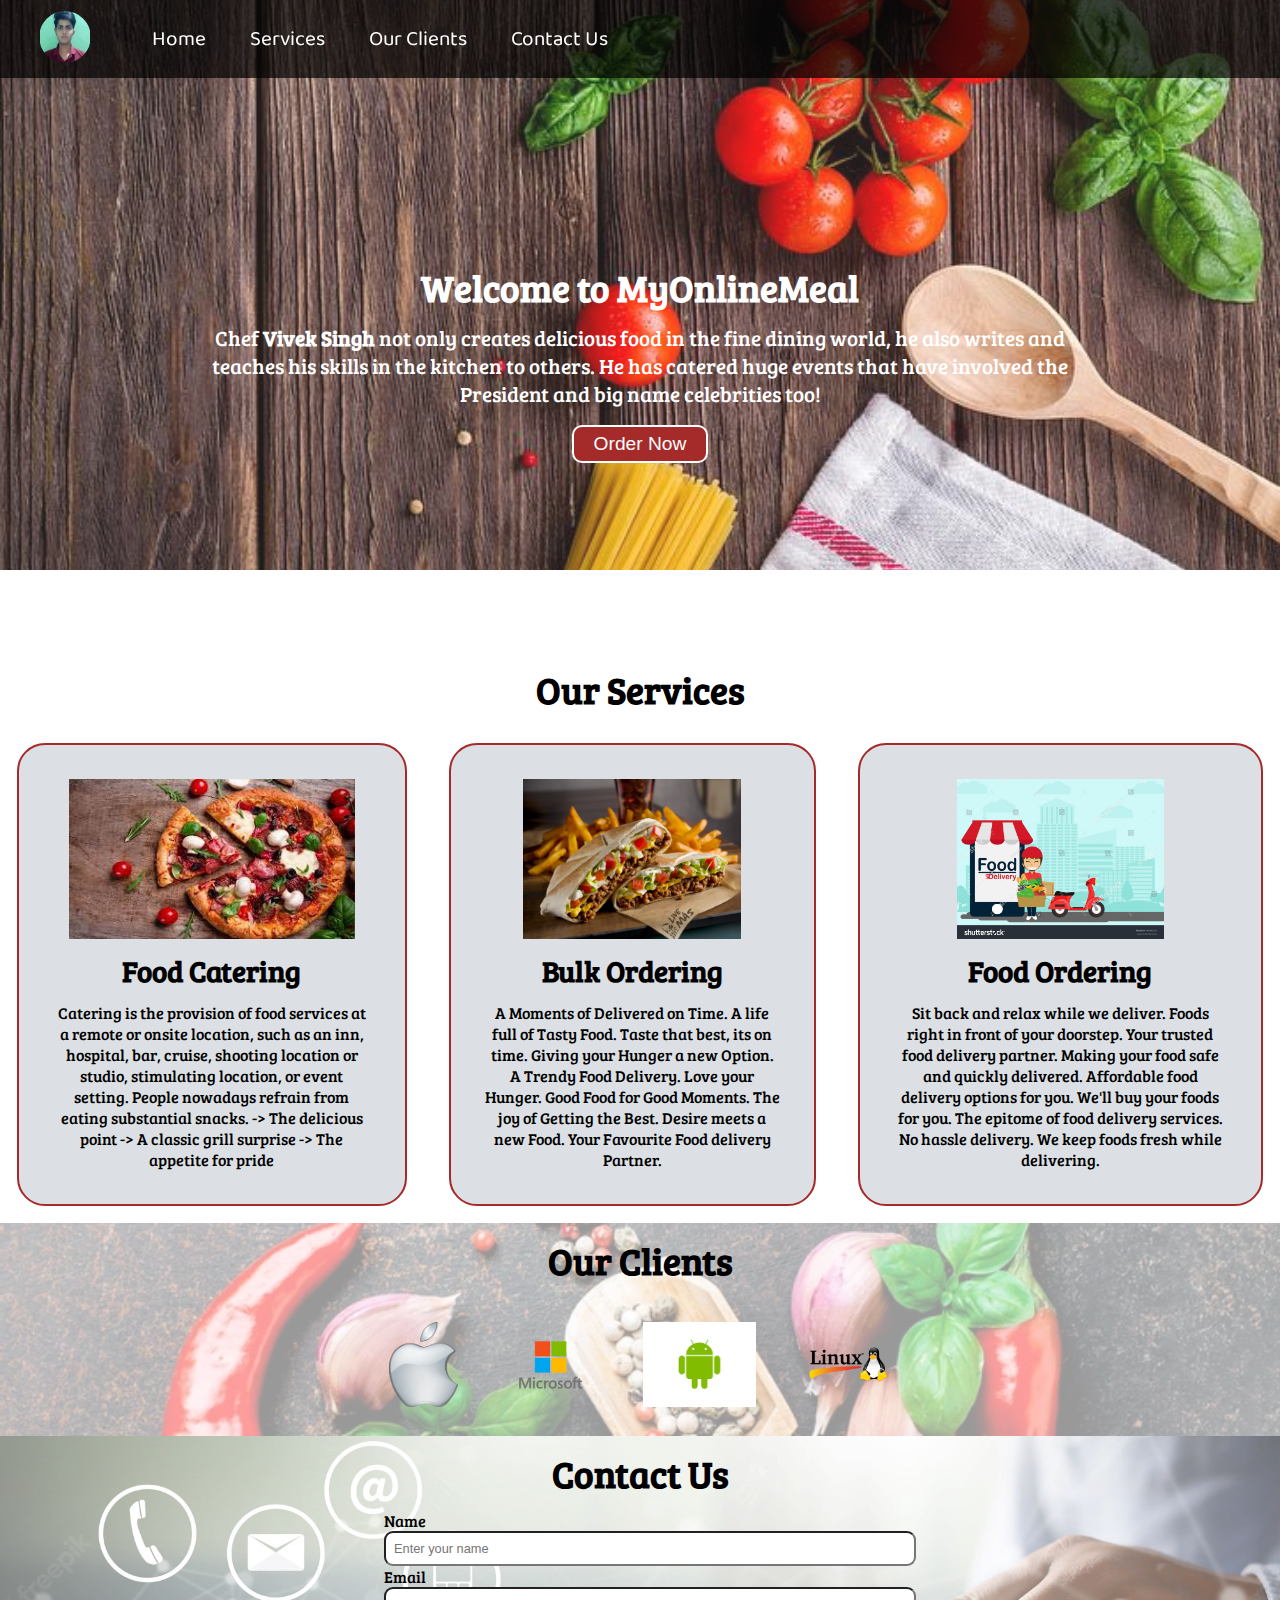
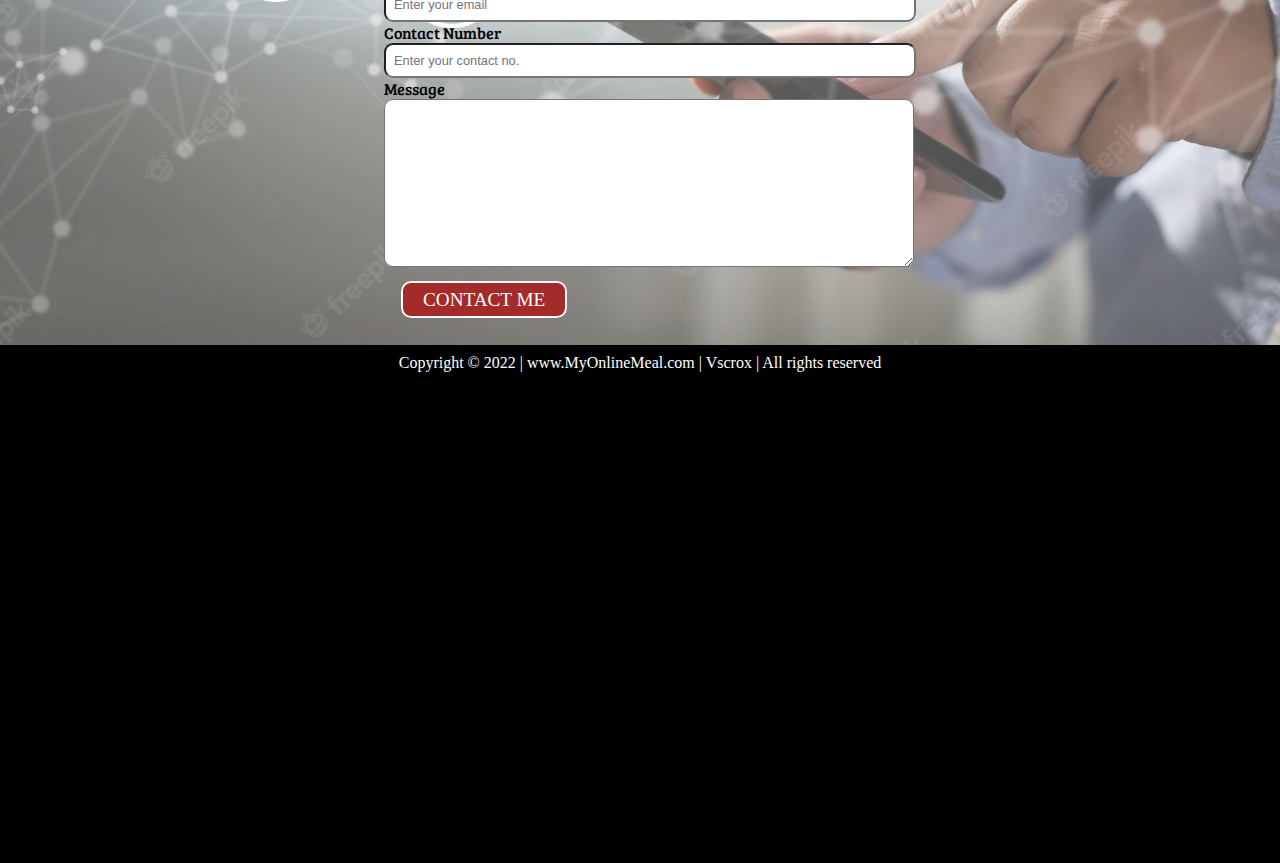
<file: index.html>
<!DOCTYPE html>
<html lang="en">
<head>
    <meta charset="UTF-8">
    <meta http-equiv="X-UA-Compatible" content="IE=edge">
    <meta name="viewport" content="width=device-width, initial-scale=1.0">
    <title>MyOnlineMeal.com | Vivek</title>
    <link rel="shortcut icon" href="favicon.ico" type="image/x-icon">
    <link rel="stylesheet" href="css/style.css">
    <link rel="stylesheet" media="screen and (max-width: 1035px)" href="css/phone.css">
</head>
<body>
    <nav id="navbar">
        <div id="logo">
            <img width="50px" src="logo.jpg" alt="MyOnlineMeal.com">
        </div>
        <ul>
            <li class="item"><a href="#home">Home</a></li>
            <li class="item dropdown">
                <a href="#services-container">Services</a>
                <div class="dropdown-content">
                    <a href="Drum-Kit-Starting-Files/index2.html">Games</a>
<!--                     <a href="Gym website/index3.html">Gym</a> -->
                </div>
            </li>
            <li class="item dropdown">
                <a href="#client-section">Our Clients</a>
                <div class="dropdown-content">
                    <a href="https://en.wikipedia.org/wiki/Android_(operating_system)">Android</a>
                    <a href="https://en.wikipedia.org/wiki/IOS">iOS</a>
                    <a href="https://en.wikipedia.org/wiki/Linux">Linux</a>
                </div>
            </li>
            <li class="item dropdown">
                <a href="#contact">Contact Us</a>
                <div class="dropdown-content">
                    <a href="#contact">E-Mail</a>
                    <a href="#contact">Whatsapp</a>
                    <a href="#contact">Instagram</a>
                    <a href="#contact">LinkedIn</a>
                </div>
            </li>
        </ul>
    </nav>

    <section id="home">
        <h1 class="h-primary">Welcome to MyOnlineMeal</h1>
        <p>Chef <strong id="chef"> Vivek Singh </strong> not only creates delicious food in the fine dining world, he also writes and teaches his skills in the kitchen to others. He has catered huge events that have involved the President and big name celebrities too!</p>
        <button class="btn" onclick="location.href='https://www.zomato.com/'">Order Now</button>
    </section>

    <section id="services-container">
        <h1 class="h-primary center">Our Services</h1>
        <div id="services">
            <div class="box">
                <img src="img/1.jpg" alt="">
                <h2 class="h-secondary center">Food Catering</h2>
                <p class="center">Catering is the provision of food services at a remote or onsite location, such as an inn, hospital, bar, cruise, shooting location or studio, stimulating location, or event setting. People nowadays refrain from eating substantial snacks.
                    -> The delicious point
                    -> A classic grill surprise
                    -> The appetite for pride
                </p>
            </div>
            <div class="box">
                <img src="img/2.jpg" alt="">
                <h2 class="h-secondary center">Bulk Ordering</h2>
                <p class="center">A Moments of Delivered on Time.
                    A life full of Tasty Food.
                    Taste that best, its on time.
                    Giving your Hunger a new Option.
                    A Trendy Food Delivery.
                    Love your Hunger.
                    Good Food for Good Moments.
                    The joy of Getting the Best.
                    Desire meets a new Food.
                    Your Favourite Food delivery Partner.
                </p>
            </div>
            <div class="box">
                <img src="img/3.jpg" alt="">
                <h2 class="h-secondary center">Food Ordering</h2>
                <p class="center">Sit back and relax while we deliver.
                    Foods right in front of your doorstep.
                    Your trusted food delivery partner.
                    Making your food safe and quickly delivered.
                    Affordable food delivery options for you.
                    We'll buy your foods for you.
                    The epitome of food delivery services.
                    No hassle delivery.
                    We keep foods fresh while delivering.
                </p>
            </div>
        </div>
    </section>

    <section id="client-section">
        <h1 class="h-primary center">Our Clients</h1>
        <div id="clients">
            <div class="client-item">
                <img src="img/logo1.jpg" alt="Our Client">
            </div>
            <div class="client-item">
                <img src="img/logo2.png" alt="Our Client">
            </div>
            <div class="client-item">
                <img src="img/logo3.png" alt="Our Client">
            </div>
            <div class="client-item">
                <img src="img/logo4.png" alt="Our Client">
            </div>
        </div>
    </section>

    <section id="contact">
        <h1 class="h-primary center">Contact Us</h1>
        <div id="contact-box">
            <form action="">
                <div class="form-group">
                    <label for="name">Name</label>
                    <input type="text" name="name" id="name" placeholder="Enter your name" required>
                </div>
                <div class="form-group">
                    <label for="email">Email</label>
                    <input type="email" name="name" id="email" placeholder="Enter your email" required>
                </div>
                <div class="form-group">
                    <label for="phone">Contact Number</label>
                    <input type="phone" name="name" id="phone" placeholder="Enter your contact no." required>
                </div>
                <div class="form-group">
                    <label for="message">Message</label>
                    <textarea name="message" id="message" cols="30" rows="10" required></textarea>
                    <br><br>
                    <a class="btn" href="mailto:foodNice123@gmail.com" style="text-decoration: none;">CONTACT ME</a>
                </div>
            </form>
        </div>
    </section>

    <footer class="center">
        Copyright &copy; 2022 | www.MyOnlineMeal.com | Vscrox | All rights reserved
    </footer>
</body>
</html>
</file>
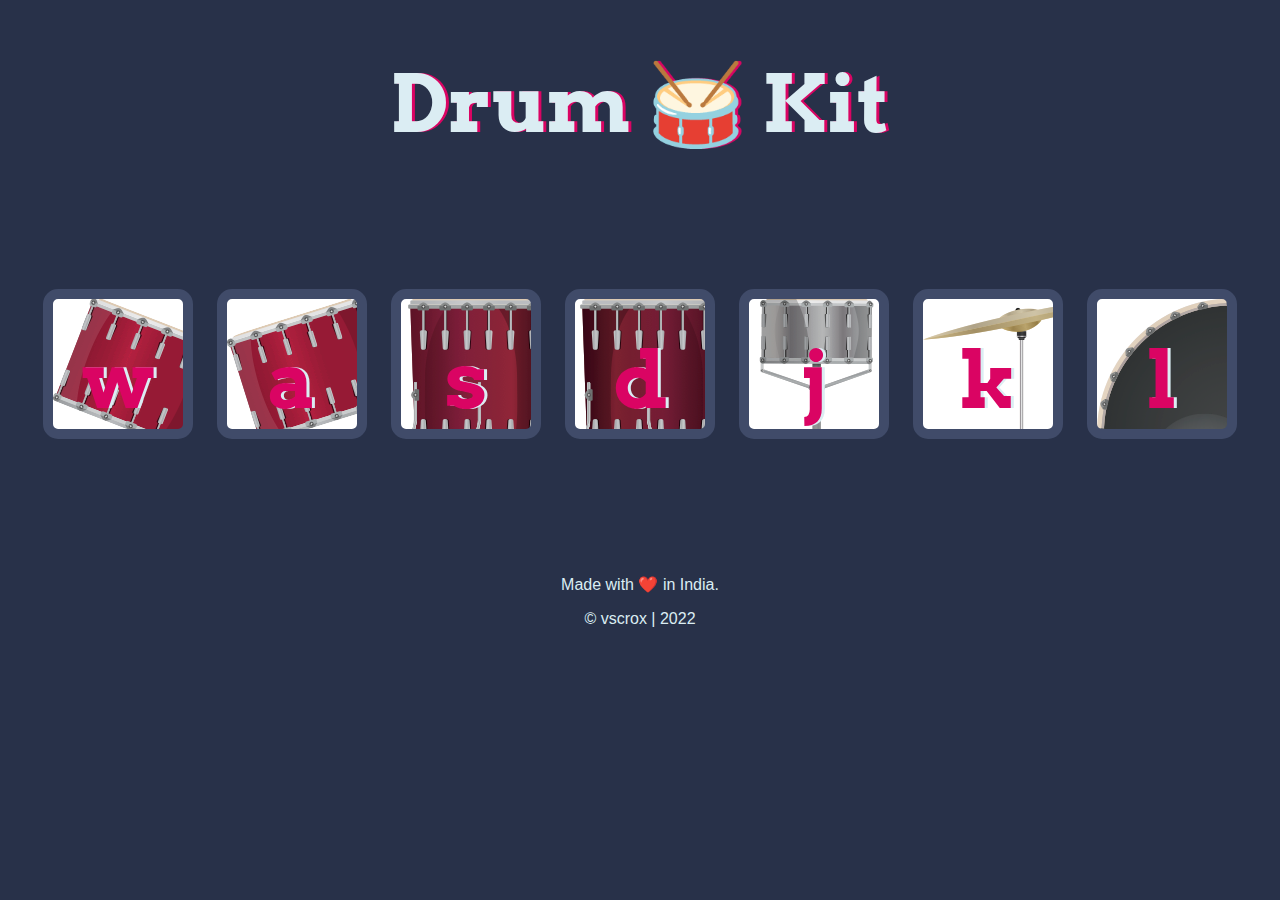
<file: Drum-Kit-Starting-Files/index2.html>
<!DOCTYPE html>
<html lang="en">
<head>
  <meta charset="UTF-8">
  <meta http-equiv="X-UA-Compatible" content="IE=edge">
  <meta name="viewport" content="width=device-width, initial-scale=1.0">

  <title>Drum Kit - Vivek</title>
  <link rel="shortcut icon" href="favicon.ico" type="image/x-icon">
  <link rel="stylesheet" href="styles.css">
  <link href="https://fonts.googleapis.com/css?family=Arvo" rel="stylesheet">
</head>

<body>

  <h1 id="title">Drum 🥁 Kit</h1>
  <div class="set">
    <button class="w drum">w</button>
    <button class="a drum">a</button>
    <button class="s drum">s</button>
    <button class="d drum">d</button>
    <button class="j drum">j</button>
    <button class="k drum">k</button>
    <button class="l drum">l</button>
  </div>


  <footer>
    Made with ❤️ in India.
    <p>&copy; vscrox | 2022</p>
  </footer>

  <script src="index.js"></script>
</body>

</html>
</file>
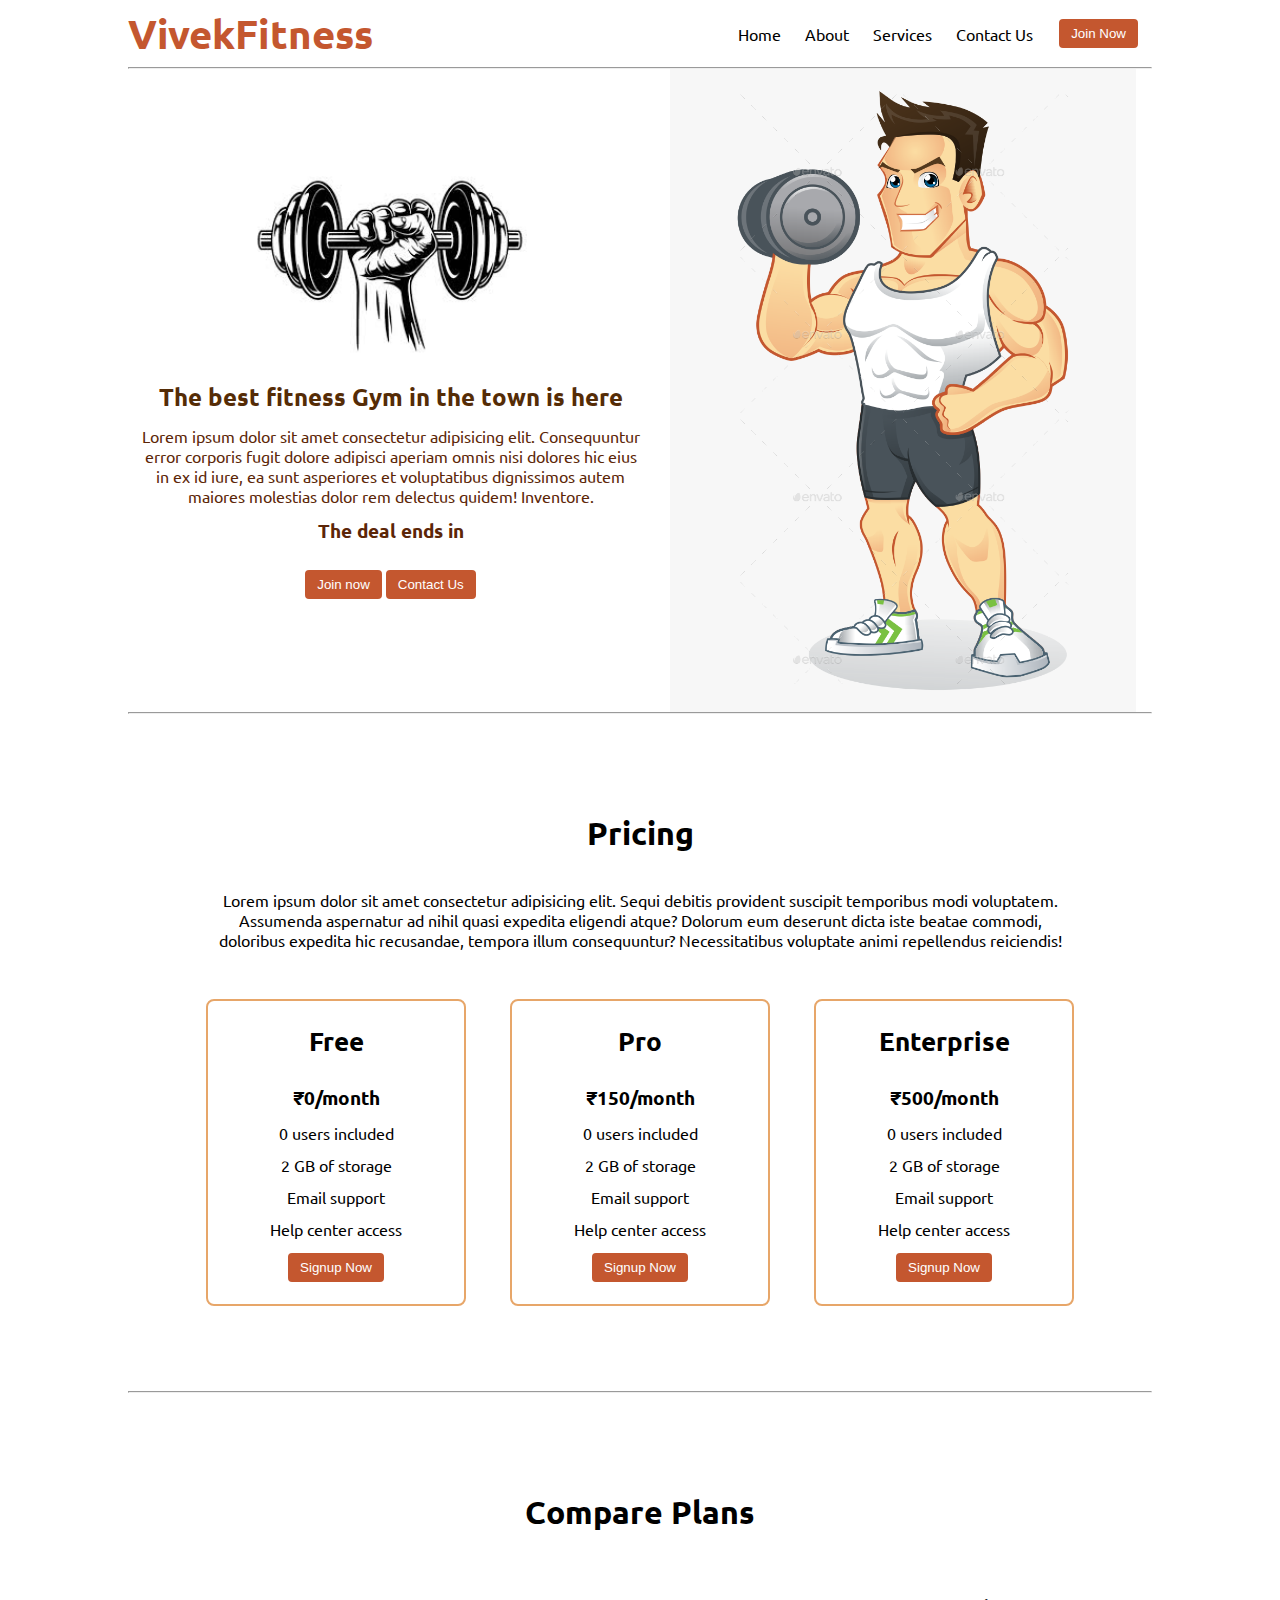
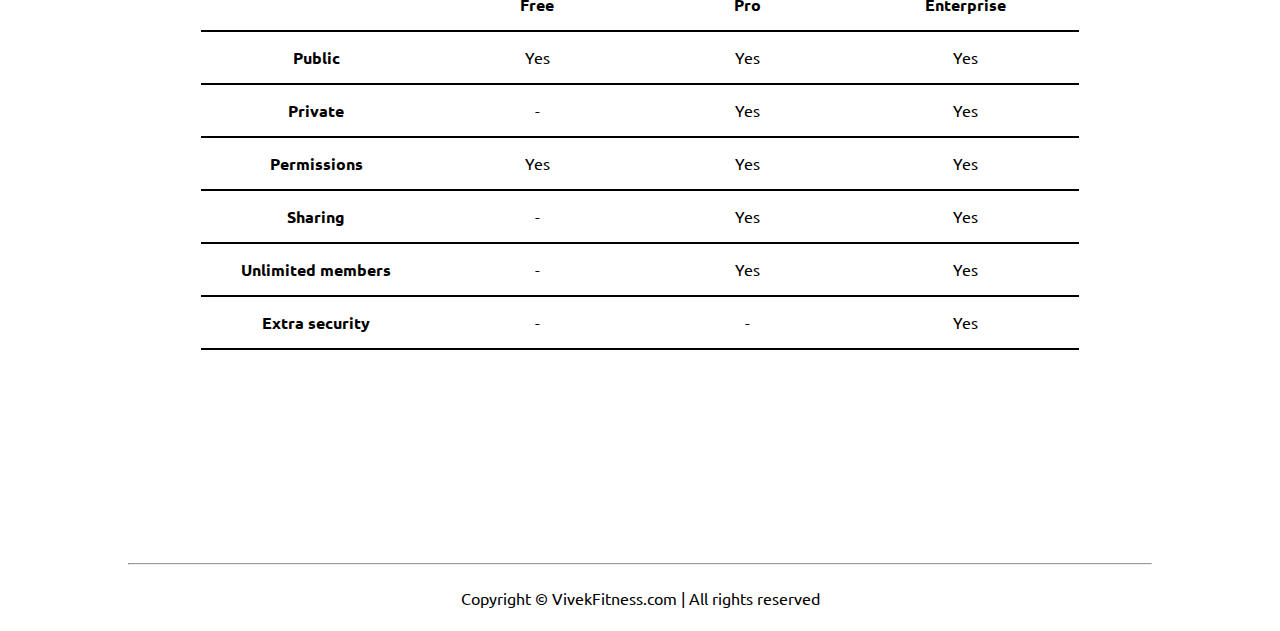
<file: Gym website/index3.html>
<!DOCTYPE html>
<html lang="en">

<head>
    <meta charset="UTF-8">
    <meta http-equiv="X-UA-Compatible" content="IE=edge">
    <meta name="viewport" content="width=device-width, initial-scale=1.0">
    <title>VivekFitness - The best fitness gym in the town</title>
    <link rel="shortcut icon" href="favicon.ico" type="image/x-icon">
    <link rel="stylesheet" href="style.css">
    <script src="time.js"></script>
    <link rel="stylesheet" href="utils.css">
</head>

<body class='overflow-x-hidden'>
    <div class="container mx-auto">
        <header>
            <nav class="flex justify-between">
                <div class="logo font-bold flex items-center text-blue">VivekFitness</div>
                <ul class="navbar flex items-center">
                    <li>Home</li>
                    <li>About</li>
                    <li>Services</li>
                    <li>Contact Us</li>
                    <li><button class="btn">Join Now</button></li>
                </ul>
            </nav>
            <hr>
        </header>
        <main class="min-h-screen">
            <section class="section1">
                <div class="flex">
                    <div class="topleft flex flex-col justify-center px-2">
                        <div class=" text-center">
                            <img class="dumbellimg" src="dumbell.jpg" alt="">
                        </div>
                        <h1 class="my-1 text-center">The best fitness Gym in the town is here</h1>
                        <p class=" text-center">Lorem ipsum dolor sit amet consectetur adipisicing elit. Consequuntur
                            error corporis fugit dolore adipisci aperiam omnis nisi dolores hic eius in ex id iure, ea
                            sunt asperiores et voluptatibus dignissimos autem maiores molestias dolor rem delectus
                            quidem! Inventore.</p>
                            <!-- Display the countdown timer in an element -->
                            <p class="deal text-center">The deal ends in <span id="demo"></span></p>
                            <div class="buttons">
                                <button class="btn">Join now</button>
                                <button class="btn">Contact Us</button>
                            </div>
                    </div>
                    <div class="topright flex justify-center">
                        <img class="gymimg" src="gym.jpg" alt="">
                    </div>
                </div>
            </section>
            <hr>
            <section class="section2">
                <h1 class="text-center my-2">Pricing</h1>
                <p class="my-2">Lorem ipsum dolor sit amet consectetur adipisicing elit. Sequi debitis provident
                    suscipit temporibus modi voluptatem. Assumenda aspernatur ad nihil quasi expedita eligendi atque?
                    Dolorum eum deserunt dicta iste beatae commodi, doloribus expedita hic recusandae, tempora illum
                    consequuntur? Necessitatibus voluptate animi repellendus reiciendis!</p>
                <div class="boxes flex justify-center">
                    <div class="box">
                        <h2>Free</h2>
                        <ul>
                            <li class="highlighted">₹0/month</li>
                            <li>0 users included</li>
                            <li>2 GB of storage</li>
                            <li>Email support</li>
                            <li>Help center access</li>
                            <li><button class="btn">Signup Now</button></li>
                        </ul>
                    </div>
                    <div class="box">
                        <h2>Pro</h2>
                        <ul>
                            <li class="highlighted">₹150/month</li>
                            <li>0 users included</li>
                            <li>2 GB of storage</li>
                            <li>Email support</li>
                            <li>Help center access</li>
                            <li><button class="btn">Signup Now</button></li>
                        </ul>
                    </div>
                    <div class="box">
                        <h2>Enterprise</h2>
                        <ul>
                            <li class="highlighted">₹500/month</li>
                            <li>0 users included</li>
                            <li>2 GB of storage</li>
                            <li>Email support</li>
                            <li>Help center access</li>
                            <li><button class="btn">Signup Now</button></li>
                        </ul>
                    </div>

                </div>
            </section>
            <hr>
            <section class="section3">
                <h1 class="text-center my-2">Compare Plans</h1>
                <div class="container plantable">
                    <table class="table text-center">
                      <thead>
                        <tr>
                          <th></th><th>Free</th>
                          <th>Pro</th>
                          <th>Enterprise</th>
                        </tr>
                      </thead>
                      <tbody>
                        <tr>
                          <th scope="row" class="text-start">Public</th>
                          <td>Yes</svg></td>
                          <td>Yes</svg></td>
                          <td>Yes</svg></td>
                        </tr>
                        <tr>
                          <th scope="row" class="text-start">Private</th>
                          <td>-</td>
                          <td>Yes</svg></td>
                          <td>Yes</svg></td>
                        </tr>
                      </tbody>
              
                      <tbody>
                        <tr>
                          <th scope="row" class="text-start">Permissions</th>
                          <td>Yes</svg></td>
                          <td>Yes</svg></td>
                          <td>Yes</svg></td>
                        </tr>
                        <tr>
                          <th scope="row" class="text-start">Sharing</th>
                          <td>-</td>
                          <td>Yes</svg></td>
                          <td>Yes</svg></td>
                        </tr>
                        <tr>
                          <th scope="row" class="text-start">Unlimited members</th>
                          <td>-</td>
                          <td>Yes</svg></td>
                          <td>Yes</svg></td>
                        </tr>
                        <tr>
                          <th scope="row" class="text-start">Extra security</th>
                          <td>-</td>
                          <td>-</td>
                          <td>Yes</svg></td>
                        </tr>
                      </tbody>
                    </table>
            </section>
            <hr>
        </main>
        <footer>
            Copyright &copy; VivekFitness.com | All rights reserved
        </footer>

    </div>
</body>

</html>
</file>
<file: css/style.css>
/* Issue in navbar scrolling - items hide the navbar at the end of the page */
/* Issue in navbar scrolling - items hide the navbar at the end of the page */
/* Issue in navbar scrolling - items hide the navbar at the end of the page */
/* Issue in navbar scrolling - items hide the navbar at the end of the page */

@import url('https://fonts.googleapis.com/css2?family=Baloo+2&family=Baloo+Bhaijaan+2&family=Bree+Serif&family=Cabin:wght@600&family=Source+Serif+Pro:wght@300&family=Supermercado+One&display=swap');
    
*{
    margin: 0;
    padding: 0;
}

html{
    scroll-behavior: smooth;
}

/* CSS Variables */
:root{
    --navbar-height: 59px;
}

#navbar{
    display: flex;
    align-items: center;
    position: sticky;
    top: 0px;
    width: 100%;
    z-index: 1;
}

#navbar::before{
    content: "";
    background-color: black;
    position: absolute;
    top: 0px;
    left: 0px;
    height: 100%;
    width: 100%;
    z-index: -1;       /* content will show above bg */
    opacity: 0.7;
}

#logo{
    margin: 10px 34px;
}

#logo img{
    height: 64px;
    margin: -5px 6px;
    clip-path: circle(45% at 50% 50%);
}

#navbar ul{
    display: flex;
    font-family: 'Baloo 2', cursive;
}

#navbar ul li{
    list-style: none;
    font-size: 1.3rem;
}

#navbar ul li a{
    display: block;
    padding: 3px 22px;
    border-radius:20px ;
    color: white;
    text-decoration: none;
}

#navbar ul li a:hover{
    color: black;
    background-color: white;
}

.dropdown{
    position: relative;
    display: inline-block;
}
.dropdown-content{
    background-color: black;
    opacity: 0.8;
    display: none;
    position: absolute;
    z-index: 1;
    border-radius:20px ;
    text-decoration: none;
}
.dropdown-content a{
    display: block;
}
.dropdown:hover .dropdown-content{
    display: block;
    width: 100%;
}

#home{
    display: flex;
    flex-direction: column;
    padding: 3px 200px;
    margin: -5px;
    height: 578px;
    justify-content: center;
    align-items: center;
}

#home::before{
    content: "";
    background:url(../bg.jpg) no-repeat center center/cover;
    position: absolute;
    height: 570px;
    width: 100%;
    top: 0px;
    left: 0px;
    z-index: -1;       /* content will show above bg */
    opacity: 0.89;
}

#home h1{
    color: white;
    text-align: center;
    font-family: 'Bree Serif', serif;
}

#home p{
    color: white;
    text-align: center;
    font-size: 1.3rem;
    font-family: 'Bree Serif', serif;
}  

#chef:hover{
    text-decoration:underline;
}


#services{
    margin: -4px;
    display: flex;
}

#services .box{
    border: 2px solid brown;
    padding: 34px;
    margin: 21px 21px;
    border-radius: 28px;
    background-color: rgb(220, 224, 228);
}

#services .box img{
    height: 160px;
    margin: auto;
    display: block;
}

#services .box p{
    font-family: 'Bree Serif', serif;
}

#client-section{
    position: relative;
}

#client-section::before{
    content: "";
    position: absolute;
    background: url('../bg1.jpg') no-repeat center center/cover;
    width: 100%;
    height: 100%;
    z-index: -1;
    opacity: 0.4;
}

#clients{
    display: flex;
    justify-content: center;
    align-items: center;
}

.client-item{
    padding: 25px;
}

#clients img{
    height: 85px;
}

#contact{
    position: relative;
}

#contact::before{
    content: "";
    position: absolute;
    width: 100%;
    height: 100%;
    z-index: -1;
    opacity: 0.7;
    background: url('../contact.jpg')  no-repeat center center/cover;
}

#contact-box{
    display: flex;
    justify-content: center;
    align-items: center;
    padding-bottom: 34px;
}

#contact-box input,
#contact-box textarea{
    width: 100%;
    padding: 0.5rem;
    border-radius: 9px;
    font-size: 0.8rem;
}

#contact-box form{
    width: 40%;
}

#contact-box label{
    font-size: 1rem;
    font-family: 'Bree Serif', serif;
}

footer{
    background: black;
    color: white;
    padding: 9px 20px;
    height: 500px;
}

/* Utility classes */
.h-primary{
    font-size: 2.3rem;
    padding: 12px;
    font-family: 'Bree Serif', serif; 
}

.h-secondary{
    font-family: 'Bree Serif', serif;
    font-size: 1.8rem;
    padding: 12px;
}

.btn{
    padding: 6px 20px;
    border: 2px solid white;
    background-color: brown;
    color: white;
    margin: 17px;
    font-size: 1.2rem;
    border-radius: 10px;
    cursor: pointer;
}
.btn:hover{
    background-color: white;
    color: brown;
}

.center{
    text-align: center;
}
</file>
<file: css/phone.css>
#navbar{
    flex-direction: column;
}

#navbar ul li a{
    font-size: 1rem;
    padding: 0px 7px;
    padding-bottom: 8px;
}
#home{
    height: 370px;
    padding: 68px 0px;
}
#home::before{
    height: 480px;
}
#home p{
    font-size: 13px;
}

#services{
    flex-direction: column;
}

/* clients section */
#clients{
    flex-wrap: wrap;
}

#clients img{
    width: 66px;
    height: auto;
    padding: 2px 0px;
}
/* contact us section */
#contact-box form{
    width: 80%;
}
/* footer */

/* Utility classes */
.h-primary{
    font-size: 26px;

}

.btn{
    font-size: 13px;
    padding: 4px 8px;
}
</file>
<file: Drum-Kit-Starting-Files/styles.css>
body {
  text-align: center;
  background-color: #283149;
}

h1 {
  font-size: 5rem;
  color: #DBEDF3;
  font-family: "Arvo", cursive;
  text-shadow: 3px 0 #DA0463;

}

footer {
  color: #DBEDF3;
  font-family: sans-serif;
}

.w {
  background-image: url("images/tom1.png");
}

.a {
  background-image: url("images/tom2.png");
}

.s {
  background-image: url("images/tom3.png");
}

.d {
  background-image: url("images/tom4.png");
}

.j {
  background-image: url("images/snare.png");
}

.k {
  background-image: url("images/crash.png");
}

.l {
  background-image: url("images/kick.png");
}

.set {
  margin: 10% auto;
}

.game-over {
  background-color: red;
  opacity: 0.8;
}

.pressed {
  box-shadow: 0 3px 4px 0 #DBEDF3;
  opacity: 0.5;
}

.red {
  color: red;
}

.drum {
  outline: none;
  border: 10px solid #404B69;
  font-size: 5rem;
  font-family: 'Arvo', cursive;
  line-height: 2;
  font-weight: 900;
  color: #DA0463;
  text-shadow: 3px 0 #DBEDF3;
  border-radius: 15px;
  display: inline-block;
  width: 150px;
  height: 150px;
  text-align: center;
  margin: 10px;
  background-color: white;
}
</file>
<file: Gym website/style.css>
@import url('https://fonts.googleapis.com/css2?family=Ubuntu:wght@300&display=swap');

*{
    margin: 0;
    padding: 0;
}

.container{
    max-width: 80vw;
    font-family: 'Ubuntu', sans-serif;
}

.navbar{
    display: flex;
    height: 67px;
}
.navbar li{
    list-style: none;
    margin: 0 12px;
}

.topleft{
    width: 50%;
}

.topright{
    width: 50%;
    
}

.section1{
    max-height: 100vh;
    color: rgb(92, 38, 7);
}

.section1 h1{
    font-size: 1.5rem;
    color: rgb(85, 44, 6);
}
.logo{
    font-size: 2.5rem;
}

.dumbellimg{
    width: 283px;
}

.topright .gymimg{
    width: 466px;
}

.section2{
    padding: 73px;
}

.section2 h1{
    font-size: 2rem;
}

.section2 p{
    padding: 0.8vw;
    text-align: center;
}

.box{
    padding: 8px 0;
    margin: 12px 22px;
    min-width: 20vw;
    border: 2px solid rgb(231, 166, 105);
    border-radius: 8px;
    text-align: center;
}

.box h2{
    font-size: 1.6rem;
    padding: 15px 0;
}

.highlighted{
    font-size: 1.2rem;
    font-weight: bolder;
}

.box ul{
    list-style-type: none;
}

.box ul li{
    margin: 12px 2px;
}

.plantable{
    display: flex;
    justify-content: center;
    align-items: center;
}

.section3 table{
    width: 100%;
    margin-bottom: 140px;
    margin-top: 20px;
    border-collapse: collapse;
}

.section3 table th{
    width: 23vw;
    padding: 15px 0;
    border-bottom: 2px solid black;
}

.section3 table td{
    border-bottom: 2px solid black;
}

.section3 h1{
    font-size: 2rem;
}

.section3{
    padding: 73px;
}

footer{
    padding: 23px;
    text-align: center;
}

.buttons{
    display: flex;
    justify-content: center;
    align-items: center;
    margin: 12px;
}

.deal{
    font-size: 1.2rem;
    font-weight: bolder;
    margin: 12px 0;
}
</file>
<file: Gym website/utils.css>
.min-h-screen{
    min-height: 100vh;
}

.bg-red{
    background-color: red;
}

.mx-auto{
    margin-left: auto;
    margin-right: auto;
}

.flex{
    display: flex;
}

.items-center{
    align-items: center;
}

.justify-between{
    justify-content: space-between;
}

.justify-center{
    justify-content: center;
}

.flex-col{
    flex-direction: column;
}

.font-bold{
    font-weight: bolder;
}

.my-1{
    margin-top: 13px;
    margin-bottom: 13px;
}

.my-2{
    margin-top: 26px;
    margin-bottom: 26px;
}

.px-2{
    padding-left: 13px;
    padding-right: 13px;
}

.text-blue{
    color: rgb(196 87 47);
}

.btn{
    padding: 7px 12px;
    border: 2px solid white;
    border-radius: 6px;
    cursor: pointer;
    color: white;
    background-color: rgb(196 87 47);
}

.overflow-x-hidden{
    overflow-x: hidden;
}

.text-center{
    text-align: center;
}
</file>
